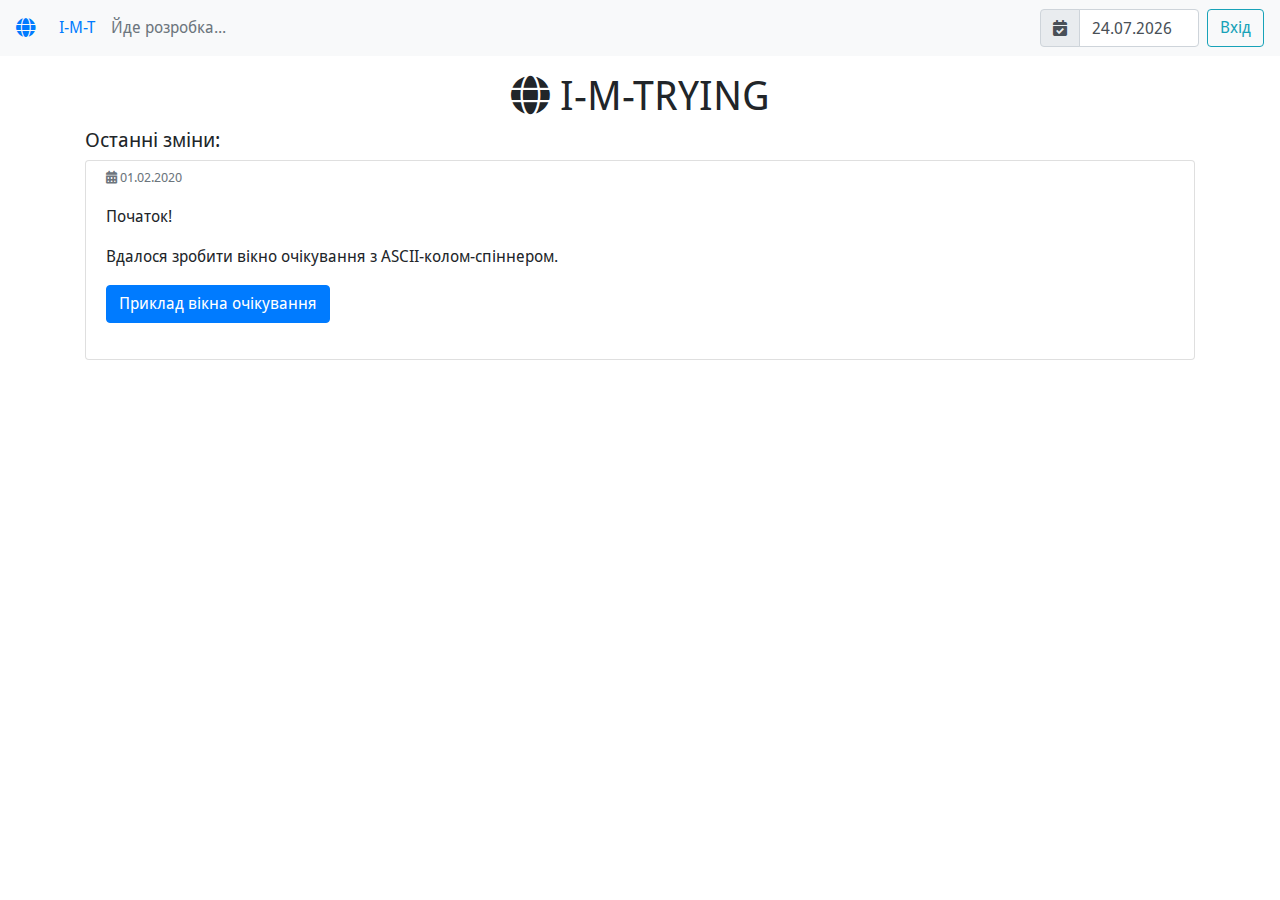
<file: index.html>
<!doctype html>
<html lang="uk">
<head>
  <meta charset="utf-8">
  <title>IMT 1</title>
  <meta name="description" content="DocBlock starting...">
  <meta name="author" content="Sinepolsky">
  <meta name="viewport" content="width=device-width, initial-scale=1, shrink-to-fit=no">
  <link rel="apple-touch-icon" sizes="180x180" href="/apple-touch-icon.png">
  <link rel="icon" type="image/png" sizes="32x32" href="/favicon-32x32.png">
  <link rel="icon" type="image/png" sizes="16x16" href="/favicon-16x16.png">
  <link rel="manifest" href="/site.webmanifest">
  <link rel="stylesheet" href="vend/jquery-ui-1.12.1/jquery-ui.min.css">
  <link rel="stylesheet" href="vend/bootstrap-4.4.1/bootstrap.min.css">
  <link rel="stylesheet" href="vend/bootstrap-datepicker-1.9.0/css/bootstrap-datepicker3.standalone.min.css">
  <link rel="stylesheet" href="vend/fa/css/all.min.css">
  <link rel="stylesheet" href="css/main.css">
</head>
<body>
  <nav class="navbar navbar-expand-md fixed-top bg-light">
    <a class="navbar-brand" href=""><i class="fas fa-globe"></i></a>
    <button class="navbar-toggler" type="button" 
        data-toggle="collapse" 
        data-target="#navbarCollapse" 
        aria-controls="navbarCollapse" 
        aria-expanded="false" 
        aria-label="Навігація">
      <span class="navbar-toggler-icon"><i class="fas fa-bars"></i></span>
    </button>
    <div class="collapse navbar-collapse" id="navbarCollapse">
      <ul class="navbar-nav mr-auto">
        <li class="nav-item active">
          <a class="nav-link" href="">I-M-T <span class="sr-only">(поточна)</span></a>
        </li>
        <li class="nav-item">
          <a class="nav-link disabled" href="#" 
              tabindex="-1" 
              aria-disabled="true">
            Йде розробка...
          </a>
        </li>
      </ul>
      <div class="mt-2 mt-md-0">
        <div class="input-group">
          <div class="input-group-prepend">
            <span class="input-group-text" id="cur_date_"
                data-toggle="tooltip"
                data-html="true"
                title="<b>Поточна дата</b><br/>Є глобальним параметром для всіх даних">
              <i class="fas fa-calendar-check"></i>
            </span>
          </div>
          <input type="text" class="form-control" id="cur_date"
              placeholder="Дата" 
              aria-label="CurDate" 
              aria-describedby="cur_date_" />
        </div>
      </div>
      <div class="ml-2 mt-2 mt-md-0">
        <button class="btn btn-outline-info my-2 my-sm-0">Вхід</button>
      </div>
    </div>
  </nav>
  <main>
    <div class="container">
      <h1 class="text-center"><i class="fas fa-globe"></i> I-M-TRYING</h1>
      <h5>Останні зміни:</h5>
      <div class="card w-100 mt-2">
        <div class="card-body pt-1">
          <small class="text-muted"><i class="fas fa-calendar-alt"></i>
            <span data-date="2020-02-01" data-display="date"></span>
          </small>
          <p class="card-text">
              <p>Початок!</p>
              <p>Вдалося зробити вікно очікування з ASCII-колом-спіннером.</p>
              <button type="button" class="btn btn-primary" id="wait_modal">
                Приклад вікна очікування
              </button>
          </p>
        </div>
      </div>
    </div>
  </main>
  
<!-- Modal -->
<div class="modal fade" id="staticBackdrop" 
    data-backdrop="static" 
    tabindex="-1" 
    role="dialog" 
    aria-labelledby="staticBackdropLabel" 
    aria-hidden="true">
  <div class="modal-dialog" role="document">
    <div class="modal-content">
      <div class="modal-header">
        <h5 class="modal-title" id="staticBackdropLabel">
          Очікування...
        </h5>
        <button type="button" class="close" 
            data-dismiss="modal" 
            aria-label="Close">
          <span aria-hidden="true">&times;</span>
        </button>
      </div>
      <div class="modal-body">
        <pre id="wait"></pre>
      </div>
      <div class="modal-footer">
        <button type="button" class="btn btn-secondary" 
            data-dismiss="modal">
          Закрити
        </button>
      </div>
    </div>
  </div>
</div>
  
  <script src="vend/jquery-3.4.1.min.js"></script>
  <script src="vend/jquery-ui-1.12.1/jquery-ui.min.js"></script>
  <script src="vend/bootstrap-4.4.1/popper-1.16.0.min.js"></script>
  <script src="vend/bootstrap-4.4.1/bootstrap.min.js"></script>
  <script src="vend/bootstrap-datepicker-1.9.0/js/bootstrap-datepicker.min.js"></script>
  <script src="vend/bootstrap-datepicker-1.9.0/locales/bootstrap-datepicker.uk.min.js"></script>
  <script>
localStorage.setItem('DataToday',(new Date()).toISOString());
$('#cur_date').datepicker({
    language: "uk"
}).datepicker('update', (new Date()));

$('#cur_date').on('change', function(){
  let dt = $(this).datepicker('getDate');
  if (dt === null){
    $(this).datepicker( 'update', 
      new Date(localStorage.getItem('DataToday')) );
  } else {
    localStorage.setItem('DataToday', dt.toISOString());
  }
});
$("#cur_date").datepicker().on('show',function(){
  if($(window).width() <= 770){
    $("#cur_date").blur();
  }
});

$(function(){
  $('[data-toggle="tooltip"]').tooltip()
})

$('span[data-display="date"]').each(function(index,obj){
  let dnow = new Date();
  let dt = new Date($(obj).attr('data-date'));
  let y = dt.getFullYear();
  let m = dt.getMonth() + 1;
  let d = dt.getDate();
  let str = "";
  str = ( (d < 10)? '0' : '') + d
    + '.' + ( (m < 10)? '0' : '') + m
    + '.' + y;
  let diff = parseInt(dnow.toISOString().substr(0,10).replace(/-/g,""),10)
      - parseInt(dt.toISOString().substr(0,10).replace(/-/g,""),10);
  switch(diff){
    case 0: str = "Сьогодні"; break;
    case 1: str = "Вчора"; break;
    case 2: str = "Два дні тому"; break;
    case 3: str = "Три дні тому"; break;
    case 4: str = "Чотири дні тому"; break;
    case 5: str = "П'ять днів тому"; break;
  }
  $(obj).text(str);
});

String.prototype.replaceAt=function(index, replacement) {
    return this.substr(0, index) 
      + replacement
      + this.substr(index + replacement.length);
}

function WaitProgress($pre){
  let k = 0;
  let circleSybols 
    = "-~~~-,',,,,,,,,',',___,-',,,,,,,,,',";
  let arr = [];
  let indexes = [];
  let textOriginal = `
            Z 0 1 2 3 4 5
        X Y               6 7
      W                       8
     V                         9
    U         Зачекайте         A
    T         будь ласка        B
    S                           C
     R                         D
      Q                       E
        P                  G F
          O N M L K J I  H
`;
  let r = ' ';
  for (let i = 0; i < 10; i++){
    arr.push(i.toString());
  }
  for (let i = 65; i <= 90; i++){
    arr.push(String.fromCharCode(i));
  }
  for (let j = 0; j < arr.length; j++){
    let ix = textOriginal.indexOf(arr[j]);
    if(ix > 0){
      indexes.push(ix);
    }
  }
  let iid = setInterval(function(){
    let t = textOriginal;
    let back = Math.floor(k / arr.length) % 2;
    for (let i = 0; i < arr.length; i++){
      let test = i < (k % arr.length);
      r = ' ';
      if ((test && !back) || (!test && back)){
        r = circleSybols[i];
      }
      t = t.replaceAt(indexes[i],r);
    }
    $pre.text(t);
    k++;
  }, 50 );
  return iid;
}

$("#wait_modal").click(function(){
  let iid = 0;
  let $pre = $("#wait");
  iid = WaitProgress($pre);
  $('#staticBackdrop').on('show.bs.modal', function (event) { 
    $(event.target).find('.modal-content').css('width','330px');  
  });
  $("#staticBackdrop").modal();
  $('#staticBackdrop').on('hidden.bs.modal', function (e) {
    $pre.text("");
    clearInterval(iid);
  });

});

  </script>
</body>
</html>
</file>
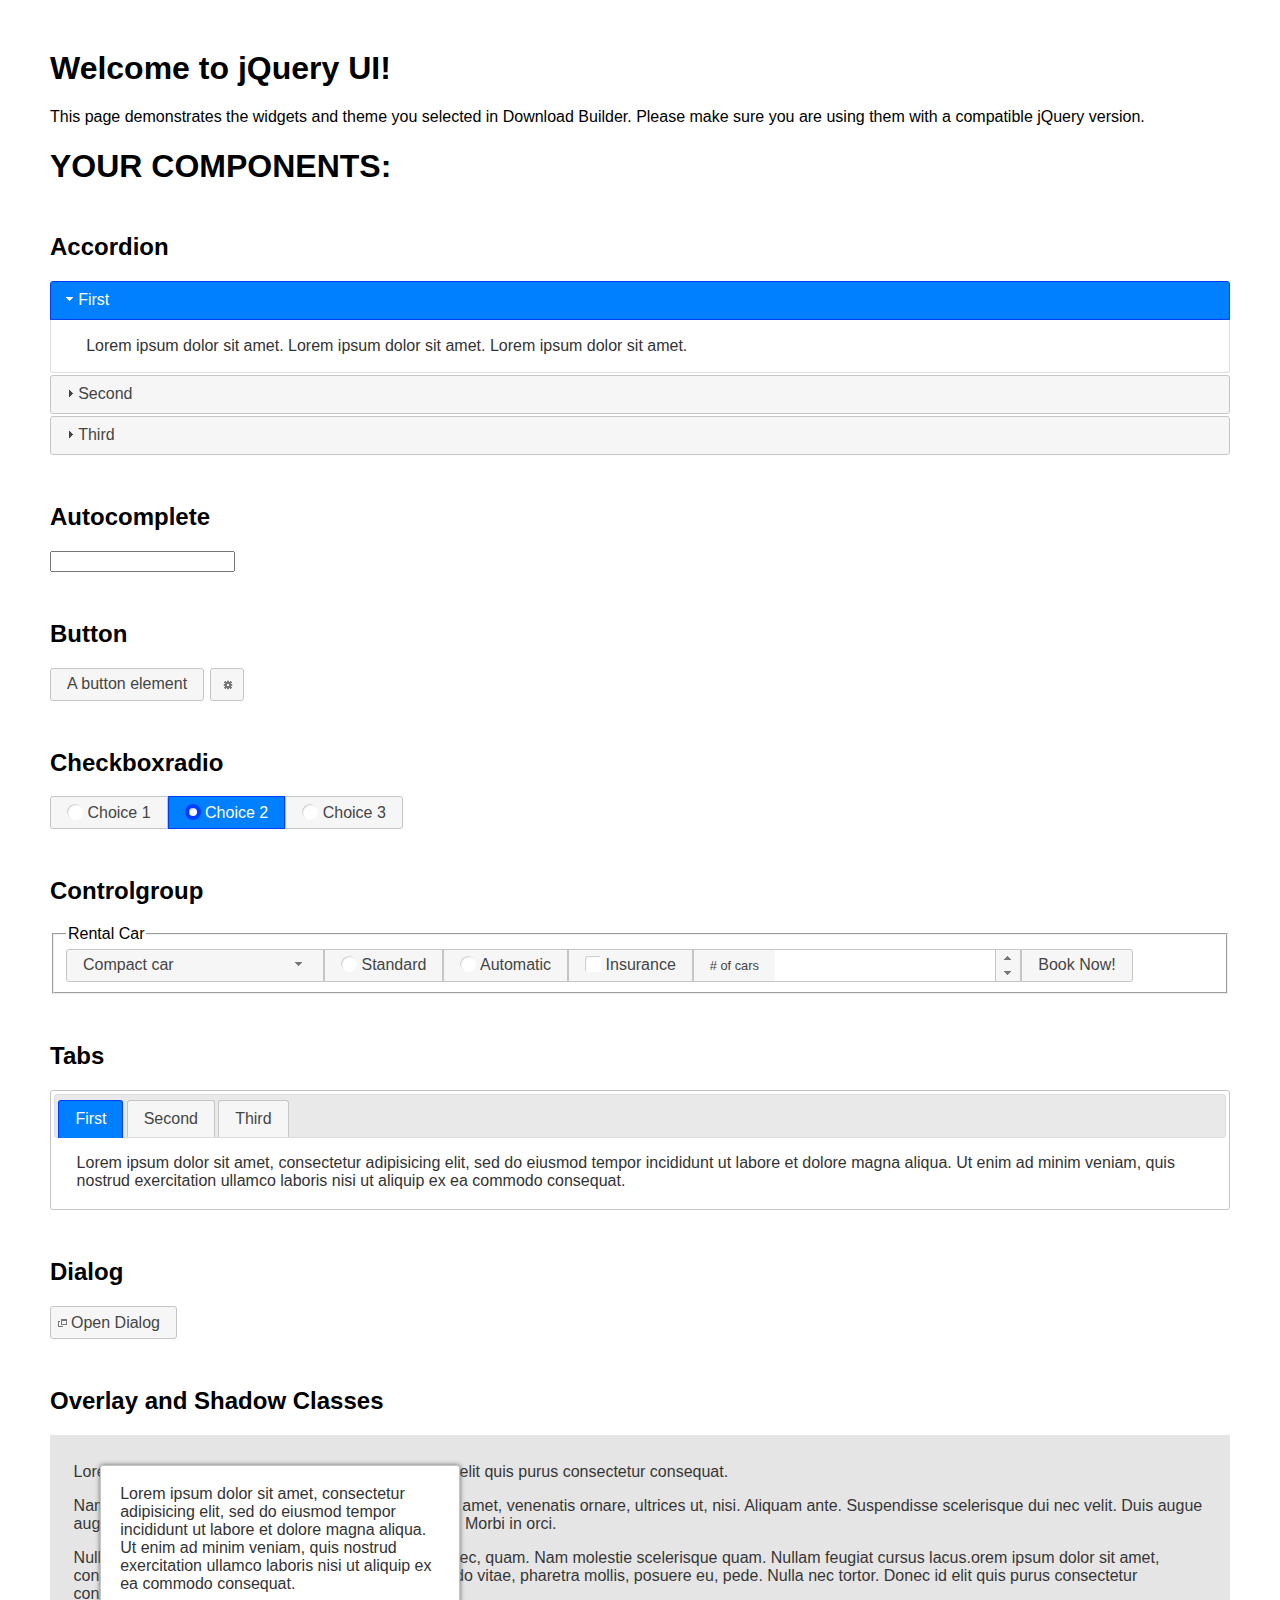
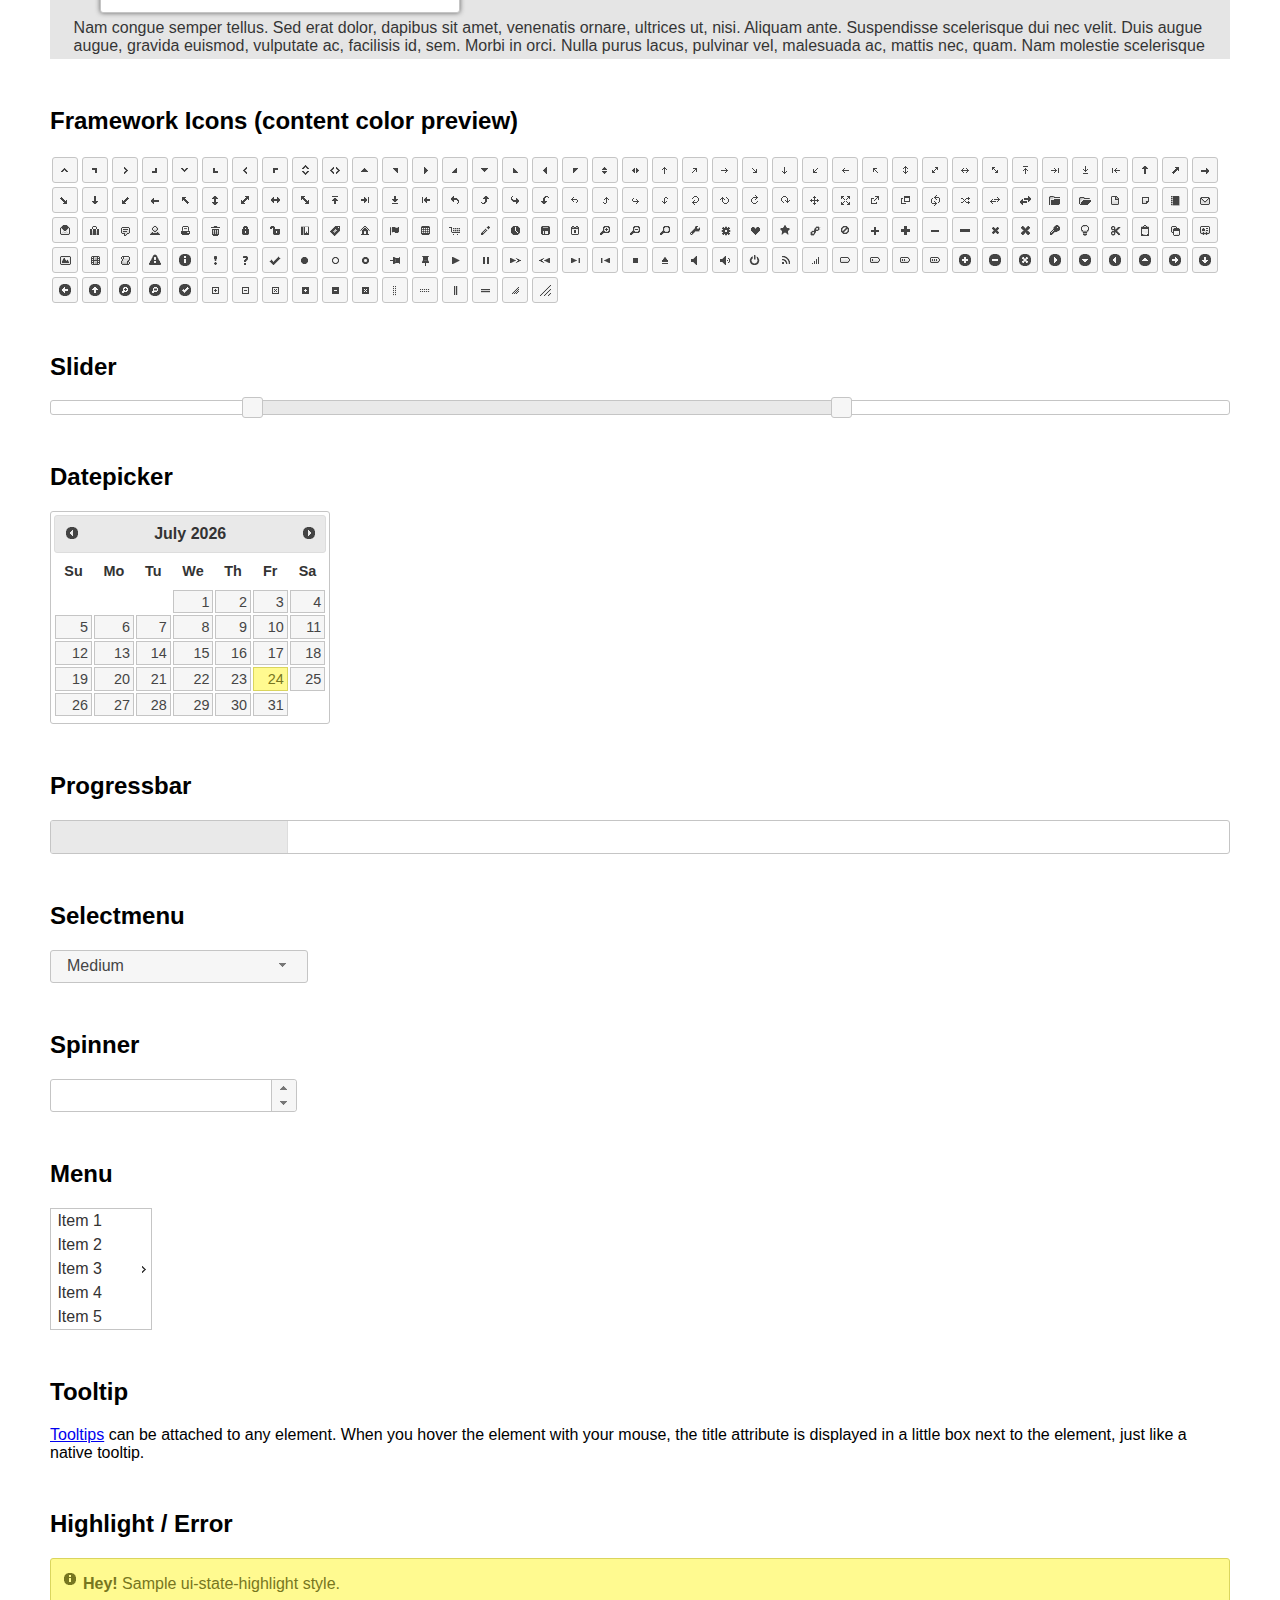
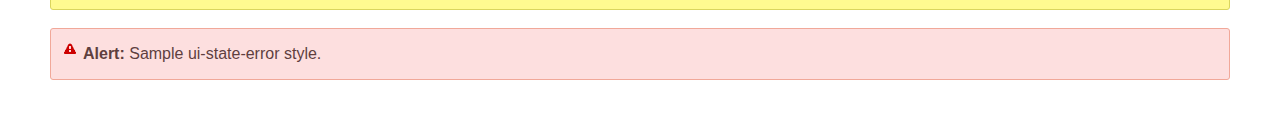
<file: vend/jquery-ui-1.12.1/index.html>
<!doctype html>
<html lang="us">
<head>
	<meta charset="utf-8">
	<title>jQuery UI Example Page</title>
	<link href="jquery-ui.min.css" rel="stylesheet">
	<style>
	body{
		font-family: "Trebuchet MS", sans-serif;
		margin: 50px;
	}
	.demoHeaders {
		margin-top: 2em;
	}
	#dialog-link {
		padding: .4em 1em .4em 20px;
		text-decoration: none;
		position: relative;
	}
	#dialog-link span.ui-icon {
		margin: 0 5px 0 0;
		position: absolute;
		left: .2em;
		top: 50%;
		margin-top: -8px;
	}
	#icons {
		margin: 0;
		padding: 0;
	}
	#icons li {
		margin: 2px;
		position: relative;
		padding: 4px 0;
		cursor: pointer;
		float: left;
		list-style: none;
	}
	#icons span.ui-icon {
		float: left;
		margin: 0 4px;
	}
	.fakewindowcontain .ui-widget-overlay {
		position: absolute;
	}
	select {
		width: 200px;
	}
	</style>
</head>
<body>

<h1>Welcome to jQuery UI!</h1>

<div class="ui-widget">
	<p>This page demonstrates the widgets and theme you selected in Download Builder. Please make sure you are using them with a compatible jQuery version.</p>
</div>

<h1>YOUR COMPONENTS:</h1>


<!-- Accordion -->
<h2 class="demoHeaders">Accordion</h2>
<div id="accordion">
	<h3>First</h3>
	<div>Lorem ipsum dolor sit amet. Lorem ipsum dolor sit amet. Lorem ipsum dolor sit amet.</div>
	<h3>Second</h3>
	<div>Phasellus mattis tincidunt nibh.</div>
	<h3>Third</h3>
	<div>Nam dui erat, auctor a, dignissim quis.</div>
</div>



<!-- Autocomplete -->
<h2 class="demoHeaders">Autocomplete</h2>
<div>
	<input id="autocomplete" title="type &quot;a&quot;">
</div>



<!-- Button -->
<h2 class="demoHeaders">Button</h2>
<button id="button">A button element</button>
<button id="button-icon">An icon-only button</button>



<!-- Checkboxradio -->
<h2 class="demoHeaders">Checkboxradio</h2>
<form style="margin-top: 1em;">
	<div id="radioset">
		<input type="radio" id="radio1" name="radio"><label for="radio1">Choice 1</label>
		<input type="radio" id="radio2" name="radio" checked="checked"><label for="radio2">Choice 2</label>
		<input type="radio" id="radio3" name="radio"><label for="radio3">Choice 3</label>
	</div>
</form>



<!-- Controlgroup -->
<h2 class="demoHeaders">Controlgroup</h2>
<fieldset>
	<legend>Rental Car</legend>
	<div id="controlgroup">
		<select id="car-type">
			<option>Compact car</option>
			<option>Midsize car</option>
			<option>Full size car</option>
			<option>SUV</option>
			<option>Luxury</option>
			<option>Truck</option>
			<option>Van</option>
		</select>
		<label for="transmission-standard">Standard</label>
		<input type="radio" name="transmission" id="transmission-standard">
		<label for="transmission-automatic">Automatic</label>
		<input type="radio" name="transmission" id="transmission-automatic">
		<label for="insurance">Insurance</label>
		<input type="checkbox" name="insurance" id="insurance">
		<label for="horizontal-spinner" class="ui-controlgroup-label"># of cars</label>
		<input id="horizontal-spinner" class="ui-spinner-input">
		<button>Book Now!</button>
	</div>
</fieldset>



<!-- Tabs -->
<h2 class="demoHeaders">Tabs</h2>
<div id="tabs">
	<ul>
		<li><a href="#tabs-1">First</a></li>
		<li><a href="#tabs-2">Second</a></li>
		<li><a href="#tabs-3">Third</a></li>
	</ul>
	<div id="tabs-1">Lorem ipsum dolor sit amet, consectetur adipisicing elit, sed do eiusmod tempor incididunt ut labore et dolore magna aliqua. Ut enim ad minim veniam, quis nostrud exercitation ullamco laboris nisi ut aliquip ex ea commodo consequat.</div>
	<div id="tabs-2">Phasellus mattis tincidunt nibh. Cras orci urna, blandit id, pretium vel, aliquet ornare, felis. Maecenas scelerisque sem non nisl. Fusce sed lorem in enim dictum bibendum.</div>
	<div id="tabs-3">Nam dui erat, auctor a, dignissim quis, sollicitudin eu, felis. Pellentesque nisi urna, interdum eget, sagittis et, consequat vestibulum, lacus. Mauris porttitor ullamcorper augue.</div>
</div>



<h2 class="demoHeaders">Dialog</h2>
<p>
	<button id="dialog-link" class="ui-button ui-corner-all ui-widget">
		<span class="ui-icon ui-icon-newwin"></span>Open Dialog
	</button>
</p>

<h2 class="demoHeaders">Overlay and Shadow Classes</h2>
<div style="position: relative; width: 96%; height: 200px; padding:1% 2%; overflow:hidden;" class="fakewindowcontain">
	<p>Lorem ipsum dolor sit amet,  Nulla nec tortor. Donec id elit quis purus consectetur consequat. </p><p>Nam congue semper tellus. Sed erat dolor, dapibus sit amet, venenatis ornare, ultrices ut, nisi. Aliquam ante. Suspendisse scelerisque dui nec velit. Duis augue augue, gravida euismod, vulputate ac, facilisis id, sem. Morbi in orci. </p><p>Nulla purus lacus, pulvinar vel, malesuada ac, mattis nec, quam. Nam molestie scelerisque quam. Nullam feugiat cursus lacus.orem ipsum dolor sit amet, consectetur adipiscing elit. Donec libero risus, commodo vitae, pharetra mollis, posuere eu, pede. Nulla nec tortor. Donec id elit quis purus consectetur consequat. </p><p>Nam congue semper tellus. Sed erat dolor, dapibus sit amet, venenatis ornare, ultrices ut, nisi. Aliquam ante. Suspendisse scelerisque dui nec velit. Duis augue augue, gravida euismod, vulputate ac, facilisis id, sem. Morbi in orci. Nulla purus lacus, pulvinar vel, malesuada ac, mattis nec, quam. Nam molestie scelerisque quam. </p><p>Nullam feugiat cursus lacus.orem ipsum dolor sit amet, consectetur adipiscing elit. Donec libero risus, commodo vitae, pharetra mollis, posuere eu, pede. Nulla nec tortor. Donec id elit quis purus consectetur consequat. Nam congue semper tellus. Sed erat dolor, dapibus sit amet, venenatis ornare, ultrices ut, nisi. Aliquam ante. </p><p>Suspendisse scelerisque dui nec velit. Duis augue augue, gravida euismod, vulputate ac, facilisis id, sem. Morbi in orci. Nulla purus lacus, pulvinar vel, malesuada ac, mattis nec, quam. Nam molestie scelerisque quam. Nullam feugiat cursus lacus.orem ipsum dolor sit amet, consectetur adipiscing elit. Donec libero risus, commodo vitae, pharetra mollis, posuere eu, pede. Nulla nec tortor. Donec id elit quis purus consectetur consequat. Nam congue semper tellus. Sed erat dolor, dapibus sit amet, venenatis ornare, ultrices ut, nisi. </p>

	<!-- ui-dialog -->
	<div class="ui-widget-overlay ui-front"></div>
	<div style="position: absolute; width: 320px; left: 50px; top: 30px; padding: 1.2em" class="ui-widget ui-front ui-widget-content ui-corner-all ui-widget-shadow">
		Lorem ipsum dolor sit amet, consectetur adipisicing elit, sed do eiusmod tempor incididunt ut labore et dolore magna aliqua. Ut enim ad minim veniam, quis nostrud exercitation ullamco laboris nisi ut aliquip ex ea commodo consequat.
	</div>

</div>

<!-- ui-dialog -->
<div id="dialog" title="Dialog Title">
	<p>Lorem ipsum dolor sit amet, consectetur adipisicing elit, sed do eiusmod tempor incididunt ut labore et dolore magna aliqua. Ut enim ad minim veniam, quis nostrud exercitation ullamco laboris nisi ut aliquip ex ea commodo consequat.</p>
</div>



<h2 class="demoHeaders">Framework Icons (content color preview)</h2>
<ul id="icons" class="ui-widget ui-helper-clearfix">
	<li class="ui-state-default ui-corner-all" title=".ui-icon-caret-1-n"><span class="ui-icon ui-icon-caret-1-n"></span></li>
	<li class="ui-state-default ui-corner-all" title=".ui-icon-caret-1-ne"><span class="ui-icon ui-icon-caret-1-ne"></span></li>
	<li class="ui-state-default ui-corner-all" title=".ui-icon-caret-1-e"><span class="ui-icon ui-icon-caret-1-e"></span></li>
	<li class="ui-state-default ui-corner-all" title=".ui-icon-caret-1-se"><span class="ui-icon ui-icon-caret-1-se"></span></li>
	<li class="ui-state-default ui-corner-all" title=".ui-icon-caret-1-s"><span class="ui-icon ui-icon-caret-1-s"></span></li>
	<li class="ui-state-default ui-corner-all" title=".ui-icon-caret-1-sw"><span class="ui-icon ui-icon-caret-1-sw"></span></li>
	<li class="ui-state-default ui-corner-all" title=".ui-icon-caret-1-w"><span class="ui-icon ui-icon-caret-1-w"></span></li>
	<li class="ui-state-default ui-corner-all" title=".ui-icon-caret-1-nw"><span class="ui-icon ui-icon-caret-1-nw"></span></li>
	<li class="ui-state-default ui-corner-all" title=".ui-icon-caret-2-n-s"><span class="ui-icon ui-icon-caret-2-n-s"></span></li>
	<li class="ui-state-default ui-corner-all" title=".ui-icon-caret-2-e-w"><span class="ui-icon ui-icon-caret-2-e-w"></span></li>
	<li class="ui-state-default ui-corner-all" title=".ui-icon-triangle-1-n"><span class="ui-icon ui-icon-triangle-1-n"></span></li>
	<li class="ui-state-default ui-corner-all" title=".ui-icon-triangle-1-ne"><span class="ui-icon ui-icon-triangle-1-ne"></span></li>
	<li class="ui-state-default ui-corner-all" title=".ui-icon-triangle-1-e"><span class="ui-icon ui-icon-triangle-1-e"></span></li>
	<li class="ui-state-default ui-corner-all" title=".ui-icon-triangle-1-se"><span class="ui-icon ui-icon-triangle-1-se"></span></li>
	<li class="ui-state-default ui-corner-all" title=".ui-icon-triangle-1-s"><span class="ui-icon ui-icon-triangle-1-s"></span></li>
	<li class="ui-state-default ui-corner-all" title=".ui-icon-triangle-1-sw"><span class="ui-icon ui-icon-triangle-1-sw"></span></li>
	<li class="ui-state-default ui-corner-all" title=".ui-icon-triangle-1-w"><span class="ui-icon ui-icon-triangle-1-w"></span></li>
	<li class="ui-state-default ui-corner-all" title=".ui-icon-triangle-1-nw"><span class="ui-icon ui-icon-triangle-1-nw"></span></li>
	<li class="ui-state-default ui-corner-all" title=".ui-icon-triangle-2-n-s"><span class="ui-icon ui-icon-triangle-2-n-s"></span></li>
	<li class="ui-state-default ui-corner-all" title=".ui-icon-triangle-2-e-w"><span class="ui-icon ui-icon-triangle-2-e-w"></span></li>
	<li class="ui-state-default ui-corner-all" title=".ui-icon-arrow-1-n"><span class="ui-icon ui-icon-arrow-1-n"></span></li>
	<li class="ui-state-default ui-corner-all" title=".ui-icon-arrow-1-ne"><span class="ui-icon ui-icon-arrow-1-ne"></span></li>
	<li class="ui-state-default ui-corner-all" title=".ui-icon-arrow-1-e"><span class="ui-icon ui-icon-arrow-1-e"></span></li>
	<li class="ui-state-default ui-corner-all" title=".ui-icon-arrow-1-se"><span class="ui-icon ui-icon-arrow-1-se"></span></li>
	<li class="ui-state-default ui-corner-all" title=".ui-icon-arrow-1-s"><span class="ui-icon ui-icon-arrow-1-s"></span></li>
	<li class="ui-state-default ui-corner-all" title=".ui-icon-arrow-1-sw"><span class="ui-icon ui-icon-arrow-1-sw"></span></li>
	<li class="ui-state-default ui-corner-all" title=".ui-icon-arrow-1-w"><span class="ui-icon ui-icon-arrow-1-w"></span></li>
	<li class="ui-state-default ui-corner-all" title=".ui-icon-arrow-1-nw"><span class="ui-icon ui-icon-arrow-1-nw"></span></li>
	<li class="ui-state-default ui-corner-all" title=".ui-icon-arrow-2-n-s"><span class="ui-icon ui-icon-arrow-2-n-s"></span></li>
	<li class="ui-state-default ui-corner-all" title=".ui-icon-arrow-2-ne-sw"><span class="ui-icon ui-icon-arrow-2-ne-sw"></span></li>
	<li class="ui-state-default ui-corner-all" title=".ui-icon-arrow-2-e-w"><span class="ui-icon ui-icon-arrow-2-e-w"></span></li>
	<li class="ui-state-default ui-corner-all" title=".ui-icon-arrow-2-se-nw"><span class="ui-icon ui-icon-arrow-2-se-nw"></span></li>
	<li class="ui-state-default ui-corner-all" title=".ui-icon-arrowstop-1-n"><span class="ui-icon ui-icon-arrowstop-1-n"></span></li>
	<li class="ui-state-default ui-corner-all" title=".ui-icon-arrowstop-1-e"><span class="ui-icon ui-icon-arrowstop-1-e"></span></li>
	<li class="ui-state-default ui-corner-all" title=".ui-icon-arrowstop-1-s"><span class="ui-icon ui-icon-arrowstop-1-s"></span></li>
	<li class="ui-state-default ui-corner-all" title=".ui-icon-arrowstop-1-w"><span class="ui-icon ui-icon-arrowstop-1-w"></span></li>
	<li class="ui-state-default ui-corner-all" title=".ui-icon-arrowthick-1-n"><span class="ui-icon ui-icon-arrowthick-1-n"></span></li>
	<li class="ui-state-default ui-corner-all" title=".ui-icon-arrowthick-1-ne"><span class="ui-icon ui-icon-arrowthick-1-ne"></span></li>
	<li class="ui-state-default ui-corner-all" title=".ui-icon-arrowthick-1-e"><span class="ui-icon ui-icon-arrowthick-1-e"></span></li>
	<li class="ui-state-default ui-corner-all" title=".ui-icon-arrowthick-1-se"><span class="ui-icon ui-icon-arrowthick-1-se"></span></li>
	<li class="ui-state-default ui-corner-all" title=".ui-icon-arrowthick-1-s"><span class="ui-icon ui-icon-arrowthick-1-s"></span></li>
	<li class="ui-state-default ui-corner-all" title=".ui-icon-arrowthick-1-sw"><span class="ui-icon ui-icon-arrowthick-1-sw"></span></li>
	<li class="ui-state-default ui-corner-all" title=".ui-icon-arrowthick-1-w"><span class="ui-icon ui-icon-arrowthick-1-w"></span></li>
	<li class="ui-state-default ui-corner-all" title=".ui-icon-arrowthick-1-nw"><span class="ui-icon ui-icon-arrowthick-1-nw"></span></li>
	<li class="ui-state-default ui-corner-all" title=".ui-icon-arrowthick-2-n-s"><span class="ui-icon ui-icon-arrowthick-2-n-s"></span></li>
	<li class="ui-state-default ui-corner-all" title=".ui-icon-arrowthick-2-ne-sw"><span class="ui-icon ui-icon-arrowthick-2-ne-sw"></span></li>
	<li class="ui-state-default ui-corner-all" title=".ui-icon-arrowthick-2-e-w"><span class="ui-icon ui-icon-arrowthick-2-e-w"></span></li>
	<li class="ui-state-default ui-corner-all" title=".ui-icon-arrowthick-2-se-nw"><span class="ui-icon ui-icon-arrowthick-2-se-nw"></span></li>
	<li class="ui-state-default ui-corner-all" title=".ui-icon-arrowthickstop-1-n"><span class="ui-icon ui-icon-arrowthickstop-1-n"></span></li>
	<li class="ui-state-default ui-corner-all" title=".ui-icon-arrowthickstop-1-e"><span class="ui-icon ui-icon-arrowthickstop-1-e"></span></li>
	<li class="ui-state-default ui-corner-all" title=".ui-icon-arrowthickstop-1-s"><span class="ui-icon ui-icon-arrowthickstop-1-s"></span></li>
	<li class="ui-state-default ui-corner-all" title=".ui-icon-arrowthickstop-1-w"><span class="ui-icon ui-icon-arrowthickstop-1-w"></span></li>
	<li class="ui-state-default ui-corner-all" title=".ui-icon-arrowreturnthick-1-w"><span class="ui-icon ui-icon-arrowreturnthick-1-w"></span></li>
	<li class="ui-state-default ui-corner-all" title=".ui-icon-arrowreturnthick-1-n"><span class="ui-icon ui-icon-arrowreturnthick-1-n"></span></li>
	<li class="ui-state-default ui-corner-all" title=".ui-icon-arrowreturnthick-1-e"><span class="ui-icon ui-icon-arrowreturnthick-1-e"></span></li>
	<li class="ui-state-default ui-corner-all" title=".ui-icon-arrowreturnthick-1-s"><span class="ui-icon ui-icon-arrowreturnthick-1-s"></span></li>
	<li class="ui-state-default ui-corner-all" title=".ui-icon-arrowreturn-1-w"><span class="ui-icon ui-icon-arrowreturn-1-w"></span></li>
	<li class="ui-state-default ui-corner-all" title=".ui-icon-arrowreturn-1-n"><span class="ui-icon ui-icon-arrowreturn-1-n"></span></li>
	<li class="ui-state-default ui-corner-all" title=".ui-icon-arrowreturn-1-e"><span class="ui-icon ui-icon-arrowreturn-1-e"></span></li>
	<li class="ui-state-default ui-corner-all" title=".ui-icon-arrowreturn-1-s"><span class="ui-icon ui-icon-arrowreturn-1-s"></span></li>
	<li class="ui-state-default ui-corner-all" title=".ui-icon-arrowrefresh-1-w"><span class="ui-icon ui-icon-arrowrefresh-1-w"></span></li>
	<li class="ui-state-default ui-corner-all" title=".ui-icon-arrowrefresh-1-n"><span class="ui-icon ui-icon-arrowrefresh-1-n"></span></li>
	<li class="ui-state-default ui-corner-all" title=".ui-icon-arrowrefresh-1-e"><span class="ui-icon ui-icon-arrowrefresh-1-e"></span></li>
	<li class="ui-state-default ui-corner-all" title=".ui-icon-arrowrefresh-1-s"><span class="ui-icon ui-icon-arrowrefresh-1-s"></span></li>
	<li class="ui-state-default ui-corner-all" title=".ui-icon-arrow-4"><span class="ui-icon ui-icon-arrow-4"></span></li>
	<li class="ui-state-default ui-corner-all" title=".ui-icon-arrow-4-diag"><span class="ui-icon ui-icon-arrow-4-diag"></span></li>
	<li class="ui-state-default ui-corner-all" title=".ui-icon-extlink"><span class="ui-icon ui-icon-extlink"></span></li>
	<li class="ui-state-default ui-corner-all" title=".ui-icon-newwin"><span class="ui-icon ui-icon-newwin"></span></li>
	<li class="ui-state-default ui-corner-all" title=".ui-icon-refresh"><span class="ui-icon ui-icon-refresh"></span></li>
	<li class="ui-state-default ui-corner-all" title=".ui-icon-shuffle"><span class="ui-icon ui-icon-shuffle"></span></li>
	<li class="ui-state-default ui-corner-all" title=".ui-icon-transfer-e-w"><span class="ui-icon ui-icon-transfer-e-w"></span></li>
	<li class="ui-state-default ui-corner-all" title=".ui-icon-transferthick-e-w"><span class="ui-icon ui-icon-transferthick-e-w"></span></li>
	<li class="ui-state-default ui-corner-all" title=".ui-icon-folder-collapsed"><span class="ui-icon ui-icon-folder-collapsed"></span></li>
	<li class="ui-state-default ui-corner-all" title=".ui-icon-folder-open"><span class="ui-icon ui-icon-folder-open"></span></li>
	<li class="ui-state-default ui-corner-all" title=".ui-icon-document"><span class="ui-icon ui-icon-document"></span></li>
	<li class="ui-state-default ui-corner-all" title=".ui-icon-document-b"><span class="ui-icon ui-icon-document-b"></span></li>
	<li class="ui-state-default ui-corner-all" title=".ui-icon-note"><span class="ui-icon ui-icon-note"></span></li>
	<li class="ui-state-default ui-corner-all" title=".ui-icon-mail-closed"><span class="ui-icon ui-icon-mail-closed"></span></li>
	<li class="ui-state-default ui-corner-all" title=".ui-icon-mail-open"><span class="ui-icon ui-icon-mail-open"></span></li>
	<li class="ui-state-default ui-corner-all" title=".ui-icon-suitcase"><span class="ui-icon ui-icon-suitcase"></span></li>
	<li class="ui-state-default ui-corner-all" title=".ui-icon-comment"><span class="ui-icon ui-icon-comment"></span></li>
	<li class="ui-state-default ui-corner-all" title=".ui-icon-person"><span class="ui-icon ui-icon-person"></span></li>
	<li class="ui-state-default ui-corner-all" title=".ui-icon-print"><span class="ui-icon ui-icon-print"></span></li>
	<li class="ui-state-default ui-corner-all" title=".ui-icon-trash"><span class="ui-icon ui-icon-trash"></span></li>
	<li class="ui-state-default ui-corner-all" title=".ui-icon-locked"><span class="ui-icon ui-icon-locked"></span></li>
	<li class="ui-state-default ui-corner-all" title=".ui-icon-unlocked"><span class="ui-icon ui-icon-unlocked"></span></li>
	<li class="ui-state-default ui-corner-all" title=".ui-icon-bookmark"><span class="ui-icon ui-icon-bookmark"></span></li>
	<li class="ui-state-default ui-corner-all" title=".ui-icon-tag"><span class="ui-icon ui-icon-tag"></span></li>
	<li class="ui-state-default ui-corner-all" title=".ui-icon-home"><span class="ui-icon ui-icon-home"></span></li>
	<li class="ui-state-default ui-corner-all" title=".ui-icon-flag"><span class="ui-icon ui-icon-flag"></span></li>
	<li class="ui-state-default ui-corner-all" title=".ui-icon-calculator"><span class="ui-icon ui-icon-calculator"></span></li>
	<li class="ui-state-default ui-corner-all" title=".ui-icon-cart"><span class="ui-icon ui-icon-cart"></span></li>
	<li class="ui-state-default ui-corner-all" title=".ui-icon-pencil"><span class="ui-icon ui-icon-pencil"></span></li>
	<li class="ui-state-default ui-corner-all" title=".ui-icon-clock"><span class="ui-icon ui-icon-clock"></span></li>
	<li class="ui-state-default ui-corner-all" title=".ui-icon-disk"><span class="ui-icon ui-icon-disk"></span></li>
	<li class="ui-state-default ui-corner-all" title=".ui-icon-calendar"><span class="ui-icon ui-icon-calendar"></span></li>
	<li class="ui-state-default ui-corner-all" title=".ui-icon-zoomin"><span class="ui-icon ui-icon-zoomin"></span></li>
	<li class="ui-state-default ui-corner-all" title=".ui-icon-zoomout"><span class="ui-icon ui-icon-zoomout"></span></li>
	<li class="ui-state-default ui-corner-all" title=".ui-icon-search"><span class="ui-icon ui-icon-search"></span></li>
	<li class="ui-state-default ui-corner-all" title=".ui-icon-wrench"><span class="ui-icon ui-icon-wrench"></span></li>
	<li class="ui-state-default ui-corner-all" title=".ui-icon-gear"><span class="ui-icon ui-icon-gear"></span></li>
	<li class="ui-state-default ui-corner-all" title=".ui-icon-heart"><span class="ui-icon ui-icon-heart"></span></li>
	<li class="ui-state-default ui-corner-all" title=".ui-icon-star"><span class="ui-icon ui-icon-star"></span></li>
	<li class="ui-state-default ui-corner-all" title=".ui-icon-link"><span class="ui-icon ui-icon-link"></span></li>
	<li class="ui-state-default ui-corner-all" title=".ui-icon-cancel"><span class="ui-icon ui-icon-cancel"></span></li>
	<li class="ui-state-default ui-corner-all" title=".ui-icon-plus"><span class="ui-icon ui-icon-plus"></span></li>
	<li class="ui-state-default ui-corner-all" title=".ui-icon-plusthick"><span class="ui-icon ui-icon-plusthick"></span></li>
	<li class="ui-state-default ui-corner-all" title=".ui-icon-minus"><span class="ui-icon ui-icon-minus"></span></li>
	<li class="ui-state-default ui-corner-all" title=".ui-icon-minusthick"><span class="ui-icon ui-icon-minusthick"></span></li>
	<li class="ui-state-default ui-corner-all" title=".ui-icon-close"><span class="ui-icon ui-icon-close"></span></li>
	<li class="ui-state-default ui-corner-all" title=".ui-icon-closethick"><span class="ui-icon ui-icon-closethick"></span></li>
	<li class="ui-state-default ui-corner-all" title=".ui-icon-key"><span class="ui-icon ui-icon-key"></span></li>
	<li class="ui-state-default ui-corner-all" title=".ui-icon-lightbulb"><span class="ui-icon ui-icon-lightbulb"></span></li>
	<li class="ui-state-default ui-corner-all" title=".ui-icon-scissors"><span class="ui-icon ui-icon-scissors"></span></li>
	<li class="ui-state-default ui-corner-all" title=".ui-icon-clipboard"><span class="ui-icon ui-icon-clipboard"></span></li>
	<li class="ui-state-default ui-corner-all" title=".ui-icon-copy"><span class="ui-icon ui-icon-copy"></span></li>
	<li class="ui-state-default ui-corner-all" title=".ui-icon-contact"><span class="ui-icon ui-icon-contact"></span></li>
	<li class="ui-state-default ui-corner-all" title=".ui-icon-image"><span class="ui-icon ui-icon-image"></span></li>
	<li class="ui-state-default ui-corner-all" title=".ui-icon-video"><span class="ui-icon ui-icon-video"></span></li>
	<li class="ui-state-default ui-corner-all" title=".ui-icon-script"><span class="ui-icon ui-icon-script"></span></li>
	<li class="ui-state-default ui-corner-all" title=".ui-icon-alert"><span class="ui-icon ui-icon-alert"></span></li>
	<li class="ui-state-default ui-corner-all" title=".ui-icon-info"><span class="ui-icon ui-icon-info"></span></li>
	<li class="ui-state-default ui-corner-all" title=".ui-icon-notice"><span class="ui-icon ui-icon-notice"></span></li>
	<li class="ui-state-default ui-corner-all" title=".ui-icon-help"><span class="ui-icon ui-icon-help"></span></li>
	<li class="ui-state-default ui-corner-all" title=".ui-icon-check"><span class="ui-icon ui-icon-check"></span></li>
	<li class="ui-state-default ui-corner-all" title=".ui-icon-bullet"><span class="ui-icon ui-icon-bullet"></span></li>
	<li class="ui-state-default ui-corner-all" title=".ui-icon-radio-off"><span class="ui-icon ui-icon-radio-off"></span></li>
	<li class="ui-state-default ui-corner-all" title=".ui-icon-radio-on"><span class="ui-icon ui-icon-radio-on"></span></li>
	<li class="ui-state-default ui-corner-all" title=".ui-icon-pin-w"><span class="ui-icon ui-icon-pin-w"></span></li>
	<li class="ui-state-default ui-corner-all" title=".ui-icon-pin-s"><span class="ui-icon ui-icon-pin-s"></span></li>
	<li class="ui-state-default ui-corner-all" title=".ui-icon-play"><span class="ui-icon ui-icon-play"></span></li>
	<li class="ui-state-default ui-corner-all" title=".ui-icon-pause"><span class="ui-icon ui-icon-pause"></span></li>
	<li class="ui-state-default ui-corner-all" title=".ui-icon-seek-next"><span class="ui-icon ui-icon-seek-next"></span></li>
	<li class="ui-state-default ui-corner-all" title=".ui-icon-seek-prev"><span class="ui-icon ui-icon-seek-prev"></span></li>
	<li class="ui-state-default ui-corner-all" title=".ui-icon-seek-end"><span class="ui-icon ui-icon-seek-end"></span></li>
	<li class="ui-state-default ui-corner-all" title=".ui-icon-seek-first"><span class="ui-icon ui-icon-seek-first"></span></li>
	<li class="ui-state-default ui-corner-all" title=".ui-icon-stop"><span class="ui-icon ui-icon-stop"></span></li>
	<li class="ui-state-default ui-corner-all" title=".ui-icon-eject"><span class="ui-icon ui-icon-eject"></span></li>
	<li class="ui-state-default ui-corner-all" title=".ui-icon-volume-off"><span class="ui-icon ui-icon-volume-off"></span></li>
	<li class="ui-state-default ui-corner-all" title=".ui-icon-volume-on"><span class="ui-icon ui-icon-volume-on"></span></li>
	<li class="ui-state-default ui-corner-all" title=".ui-icon-power"><span class="ui-icon ui-icon-power"></span></li>
	<li class="ui-state-default ui-corner-all" title=".ui-icon-signal-diag"><span class="ui-icon ui-icon-signal-diag"></span></li>
	<li class="ui-state-default ui-corner-all" title=".ui-icon-signal"><span class="ui-icon ui-icon-signal"></span></li>
	<li class="ui-state-default ui-corner-all" title=".ui-icon-battery-0"><span class="ui-icon ui-icon-battery-0"></span></li>
	<li class="ui-state-default ui-corner-all" title=".ui-icon-battery-1"><span class="ui-icon ui-icon-battery-1"></span></li>
	<li class="ui-state-default ui-corner-all" title=".ui-icon-battery-2"><span class="ui-icon ui-icon-battery-2"></span></li>
	<li class="ui-state-default ui-corner-all" title=".ui-icon-battery-3"><span class="ui-icon ui-icon-battery-3"></span></li>
	<li class="ui-state-default ui-corner-all" title=".ui-icon-circle-plus"><span class="ui-icon ui-icon-circle-plus"></span></li>
	<li class="ui-state-default ui-corner-all" title=".ui-icon-circle-minus"><span class="ui-icon ui-icon-circle-minus"></span></li>
	<li class="ui-state-default ui-corner-all" title=".ui-icon-circle-close"><span class="ui-icon ui-icon-circle-close"></span></li>
	<li class="ui-state-default ui-corner-all" title=".ui-icon-circle-triangle-e"><span class="ui-icon ui-icon-circle-triangle-e"></span></li>
	<li class="ui-state-default ui-corner-all" title=".ui-icon-circle-triangle-s"><span class="ui-icon ui-icon-circle-triangle-s"></span></li>
	<li class="ui-state-default ui-corner-all" title=".ui-icon-circle-triangle-w"><span class="ui-icon ui-icon-circle-triangle-w"></span></li>
	<li class="ui-state-default ui-corner-all" title=".ui-icon-circle-triangle-n"><span class="ui-icon ui-icon-circle-triangle-n"></span></li>
	<li class="ui-state-default ui-corner-all" title=".ui-icon-circle-arrow-e"><span class="ui-icon ui-icon-circle-arrow-e"></span></li>
	<li class="ui-state-default ui-corner-all" title=".ui-icon-circle-arrow-s"><span class="ui-icon ui-icon-circle-arrow-s"></span></li>
	<li class="ui-state-default ui-corner-all" title=".ui-icon-circle-arrow-w"><span class="ui-icon ui-icon-circle-arrow-w"></span></li>
	<li class="ui-state-default ui-corner-all" title=".ui-icon-circle-arrow-n"><span class="ui-icon ui-icon-circle-arrow-n"></span></li>
	<li class="ui-state-default ui-corner-all" title=".ui-icon-circle-zoomin"><span class="ui-icon ui-icon-circle-zoomin"></span></li>
	<li class="ui-state-default ui-corner-all" title=".ui-icon-circle-zoomout"><span class="ui-icon ui-icon-circle-zoomout"></span></li>
	<li class="ui-state-default ui-corner-all" title=".ui-icon-circle-check"><span class="ui-icon ui-icon-circle-check"></span></li>
	<li class="ui-state-default ui-corner-all" title=".ui-icon-circlesmall-plus"><span class="ui-icon ui-icon-circlesmall-plus"></span></li>
	<li class="ui-state-default ui-corner-all" title=".ui-icon-circlesmall-minus"><span class="ui-icon ui-icon-circlesmall-minus"></span></li>
	<li class="ui-state-default ui-corner-all" title=".ui-icon-circlesmall-close"><span class="ui-icon ui-icon-circlesmall-close"></span></li>
	<li class="ui-state-default ui-corner-all" title=".ui-icon-squaresmall-plus"><span class="ui-icon ui-icon-squaresmall-plus"></span></li>
	<li class="ui-state-default ui-corner-all" title=".ui-icon-squaresmall-minus"><span class="ui-icon ui-icon-squaresmall-minus"></span></li>
	<li class="ui-state-default ui-corner-all" title=".ui-icon-squaresmall-close"><span class="ui-icon ui-icon-squaresmall-close"></span></li>
	<li class="ui-state-default ui-corner-all" title=".ui-icon-grip-dotted-vertical"><span class="ui-icon ui-icon-grip-dotted-vertical"></span></li>
	<li class="ui-state-default ui-corner-all" title=".ui-icon-grip-dotted-horizontal"><span class="ui-icon ui-icon-grip-dotted-horizontal"></span></li>
	<li class="ui-state-default ui-corner-all" title=".ui-icon-grip-solid-vertical"><span class="ui-icon ui-icon-grip-solid-vertical"></span></li>
	<li class="ui-state-default ui-corner-all" title=".ui-icon-grip-solid-horizontal"><span class="ui-icon ui-icon-grip-solid-horizontal"></span></li>
	<li class="ui-state-default ui-corner-all" title=".ui-icon-gripsmall-diagonal-se"><span class="ui-icon ui-icon-gripsmall-diagonal-se"></span></li>
	<li class="ui-state-default ui-corner-all" title=".ui-icon-grip-diagonal-se"><span class="ui-icon ui-icon-grip-diagonal-se"></span></li>
</ul>


<!-- Slider -->
<h2 class="demoHeaders">Slider</h2>
<div id="slider"></div>



<!-- Datepicker -->
<h2 class="demoHeaders">Datepicker</h2>
<div id="datepicker"></div>



<!-- Progressbar -->
<h2 class="demoHeaders">Progressbar</h2>
<div id="progressbar"></div>



<!-- Progressbar -->
<h2 class="demoHeaders">Selectmenu</h2>
<select id="selectmenu">
	<option>Slower</option>
	<option>Slow</option>
	<option selected="selected">Medium</option>
	<option>Fast</option>
	<option>Faster</option>
</select>



<!-- Spinner -->
<h2 class="demoHeaders">Spinner</h2>
<input id="spinner">



<!-- Menu -->
<h2 class="demoHeaders">Menu</h2>
<ul style="width:100px;" id="menu">
	<li><div>Item 1</div></li>
	<li><div>Item 2</div></li>
	<li><div>Item 3</div>
		<ul>
			<li><div>Item 3-1</div></li>
			<li><div>Item 3-2</div></li>
			<li><div>Item 3-3</div></li>
			<li><div>Item 3-4</div></li>
			<li><div>Item 3-5</div></li>
		</ul>
	</li>
	<li><div>Item 4</div></li>
	<li><div>Item 5</div></li>
</ul>



<!-- Tooltip -->
<h2 class="demoHeaders">Tooltip</h2>
<p id="tooltip">
	<a href="#" title="That&apos;s what this widget is">Tooltips</a> can be attached to any element. When you hover
the element with your mouse, the title attribute is displayed in a little box next to the element, just like a native tooltip.
</p>


<!-- Highlight / Error -->
<h2 class="demoHeaders">Highlight / Error</h2>
<div class="ui-widget">
	<div class="ui-state-highlight ui-corner-all" style="margin-top: 20px; padding: 0 .7em;">
		<p><span class="ui-icon ui-icon-info" style="float: left; margin-right: .3em;"></span>
		<strong>Hey!</strong> Sample ui-state-highlight style.</p>
	</div>
</div>
<br>
<div class="ui-widget">
	<div class="ui-state-error ui-corner-all" style="padding: 0 .7em;">
		<p><span class="ui-icon ui-icon-alert" style="float: left; margin-right: .3em;"></span>
		<strong>Alert:</strong> Sample ui-state-error style.</p>
	</div>
</div>

<script src="../jquery-3.4.1.min.js"></script>
<script src="jquery-ui.min.js"></script>
<script>

$( "#accordion" ).accordion();



var availableTags = [
	"ActionScript",
	"AppleScript",
	"Asp",
	"BASIC",
	"C",
	"C++",
	"Clojure",
	"COBOL",
	"ColdFusion",
	"Erlang",
	"Fortran",
	"Groovy",
	"Haskell",
	"Java",
	"JavaScript",
	"Lisp",
	"Perl",
	"PHP",
	"Python",
	"Ruby",
	"Scala",
	"Scheme"
];
$( "#autocomplete" ).autocomplete({
	source: availableTags
});



$( "#button" ).button();
$( "#button-icon" ).button({
	icon: "ui-icon-gear",
	showLabel: false
});



$( "#radioset" ).buttonset();



$( "#controlgroup" ).controlgroup();



$( "#tabs" ).tabs();



$( "#dialog" ).dialog({
	autoOpen: false,
	width: 400,
	buttons: [
		{
			text: "Ok",
			click: function() {
				$( this ).dialog( "close" );
			}
		},
		{
			text: "Cancel",
			click: function() {
				$( this ).dialog( "close" );
			}
		}
	]
});

// Link to open the dialog
$( "#dialog-link" ).click(function( event ) {
	$( "#dialog" ).dialog( "open" );
	event.preventDefault();
});



$( "#datepicker" ).datepicker({
	inline: true
});



$( "#slider" ).slider({
	range: true,
	values: [ 17, 67 ]
});



$( "#progressbar" ).progressbar({
	value: 20
});



$( "#spinner" ).spinner();



$( "#menu" ).menu();



$( "#tooltip" ).tooltip();



$( "#selectmenu" ).selectmenu();


// Hover states on the static widgets
$( "#dialog-link, #icons li" ).hover(
	function() {
		$( this ).addClass( "ui-state-hover" );
	},
	function() {
		$( this ).removeClass( "ui-state-hover" );
	}
);
</script>
</body>
</html>
</file>
<file: css/main.css>
@font-face {
  font-family: 'DroidSans';
  src: URL('../fonts/DroidSans.ttf') format('truetype');
}

body {
  padding-top: 4.5rem;
  font-family: DroidSans;
}

#cur_date {
  width: 120px;
}
</file>
